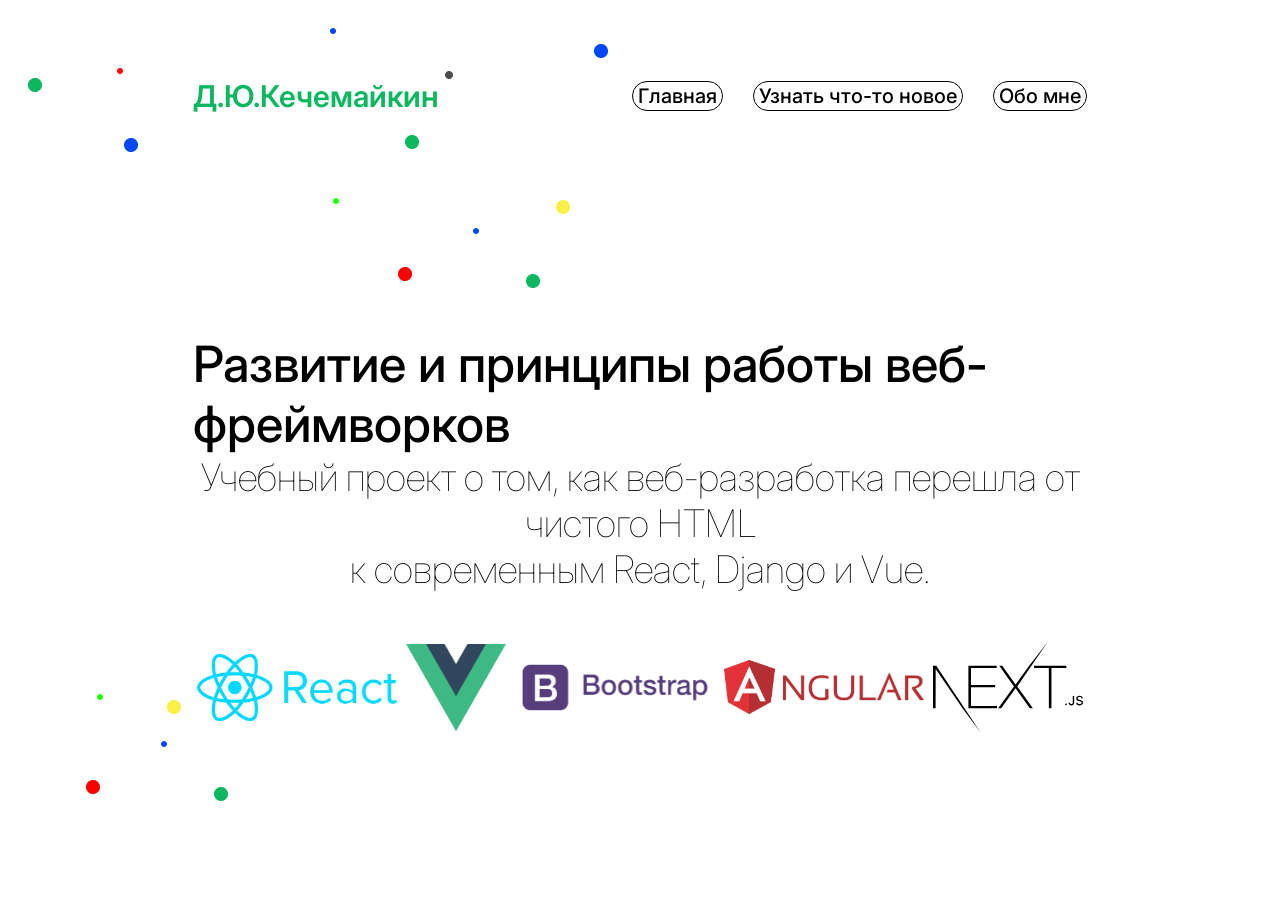
<file: index.html>
<!DOCTYPE html>
<html lang="ru">
<head>
    <meta charset="UTF-8">
    <meta name="viewport" content="width=device-width, initial-scale=1.0">
    <title>Сайт им. Кечемайкина Д.Ю.</title>
    <link rel="stylesheet" href="style.css">

    <link rel="preconnect" href="https://fonts.googleapis.com">
    <link rel="preconnect" href="https://fonts.gstatic.com" crossorigin>
    <link href="https://fonts.googleapis.com/css2?family=Inter:ital,opsz,wght@0,14..32,100..900;1,14..32,100..900&display=swap" rel="stylesheet">

</head>
<body>
    <header class="header-container">
        <div class="header__logo">
            <h3 class="header__logo-text1">Д.</h3>
            <h3 class="header__logo-text2">Ю.</h3>
            <h3 class="header__logo-text3">Кечемайкин</h3>
        </div>
        <nav class="header__nav">
            <ul class="header__menu">
                <li class="header__menu-item"><a href="index.html" class="header__menu-link">Главная</a></li>
                <li class="header__menu-item"><a href="history.html" class="header__menu-link">Узнать что-то новое</a></li>
                <li class="header__menu-item"><a href="obomne.html" class="header__menu-link">Обо мне</a></li>
            </ul>
        </nav>
        <div class="header__loops">
            <img src="Design.png" alt="hi">
        </div>
    </header>

    <section class="intro-container">
        <div class="intro__content">
            <div class="intro__text">
                <div class="intro__title">
                    <h1 class="intro__title-text">Развитие и принципы работы веб-фреймворков</h1>
                </div>
                <div class="intro__description">
                    <p class="intro__description-text">Учебный проект о том, как веб-разработка перешла от чистого HTML<br>к современным React, Django и Vue.</p>
                </div>
            </div>
            <div class="intro__photo">
                <img class="intro__image-react" src="react.png">
                <img class="intro__image-vue" src="Vue.js_Logo_2.svg.png">
                <img class="intro__image-bootstrap" src="logo-bootstrap.png">
                <img class="intro__image-angular" src="angular.png">
                <img class="intro__image-next" src="next.svg">
            </div>
        </div>
    </section>

    <footer></footer>
</body>
</html>
</file>
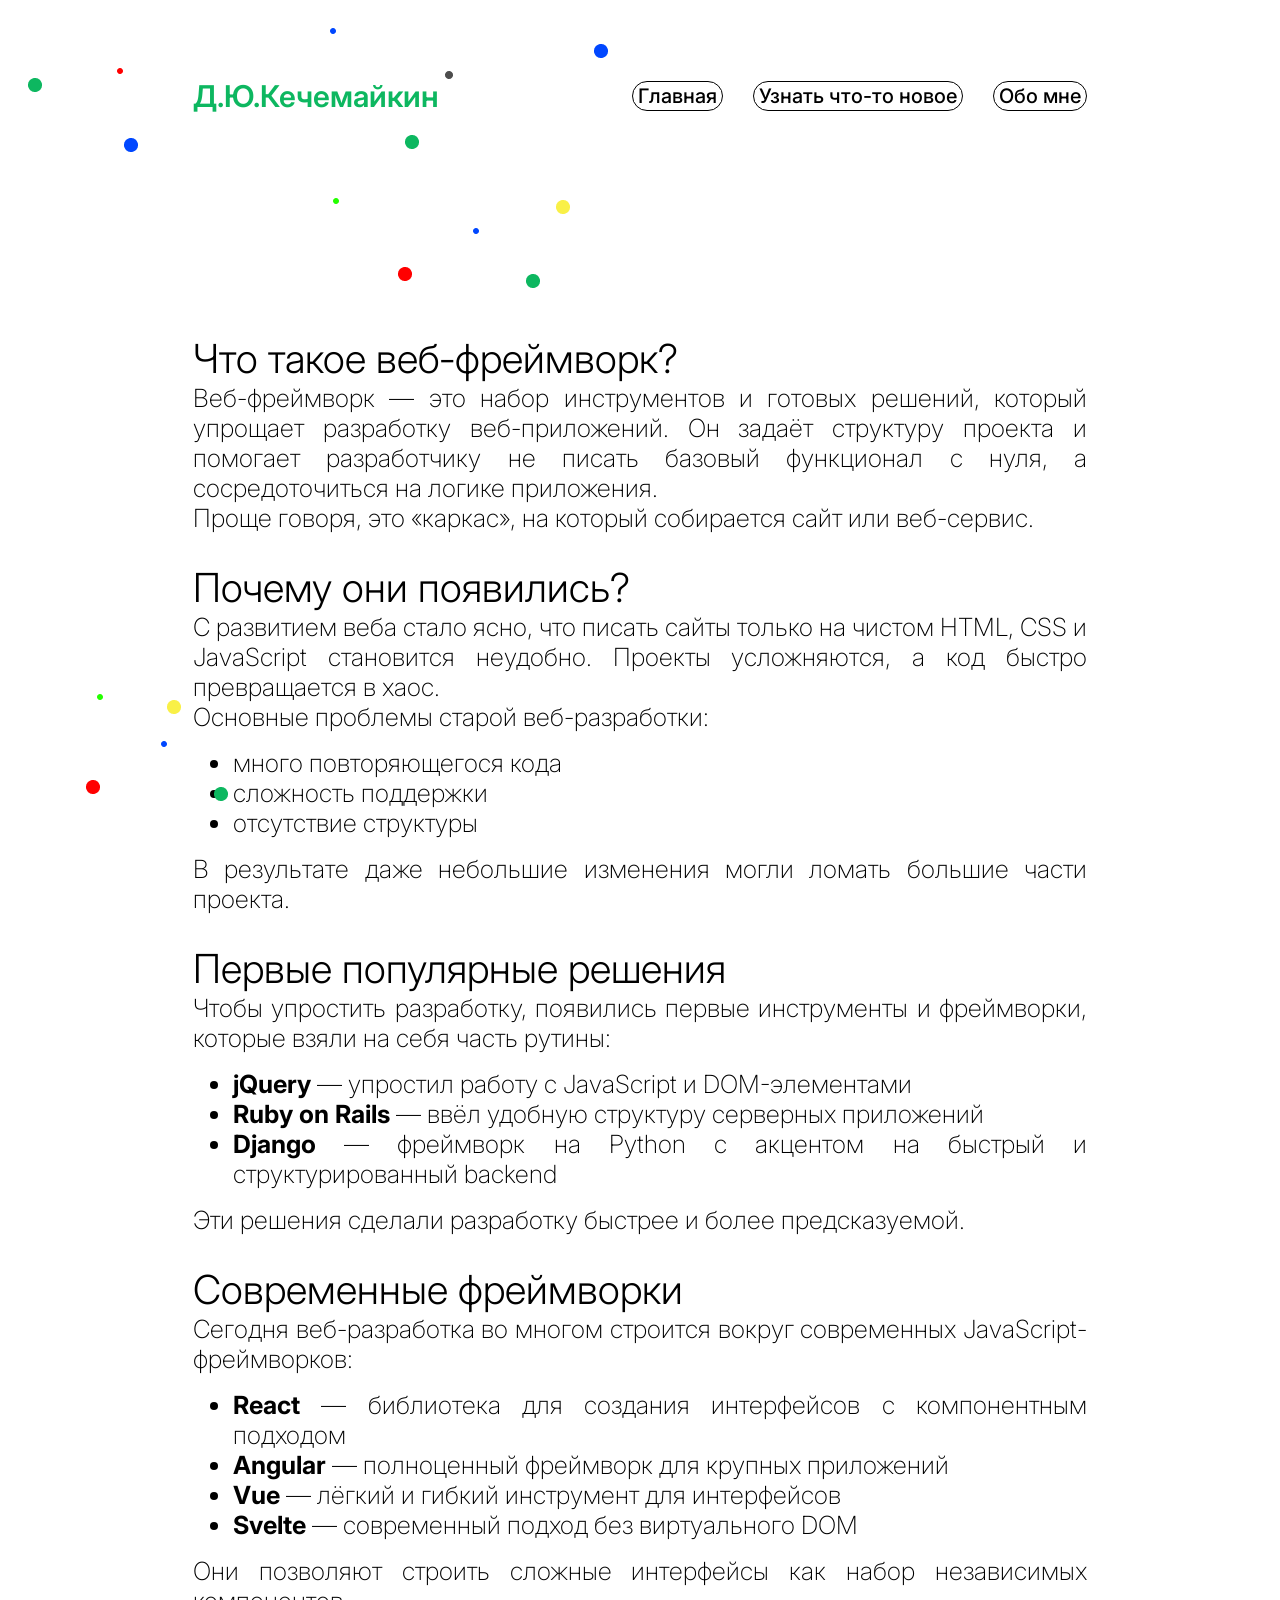
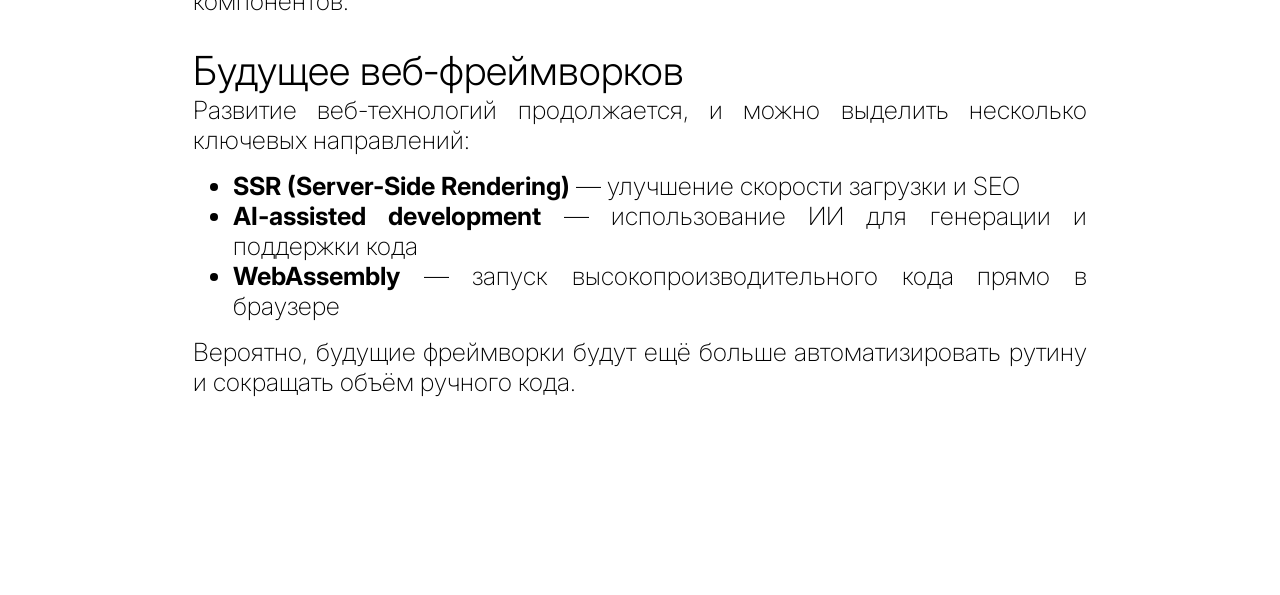
<file: history.html>
<!DOCTYPE html>
<html lang="ru">
<head>
    <meta charset="UTF-8">
    <meta name="viewport" content="width=device-width, initial-scale=1.0">
    <title>Сайт им. Кечемайкина Д.Ю.</title>
    <link rel="stylesheet" href="style.css">

    <link rel="preconnect" href="https://fonts.googleapis.com">
    <link rel="preconnect" href="https://fonts.gstatic.com" crossorigin>
    <link href="https://fonts.googleapis.com/css2?family=Inter:ital,opsz,wght@0,14..32,100..900;1,14..32,100..900&display=swap" rel="stylesheet">

</head>
<body>
    <header class="header-container">
        <div class="header__logo">
            <h3 class="header__logo-text1">Д.</h3>
            <h3 class="header__logo-text2">Ю.</h3>
            <h3 class="header__logo-text3">Кечемайкин</h3>
        </div>
        <nav class="header__nav">
            <ul class="header__menu">
                <li class="header__menu-item"><a href="index.html" class="header__menu-link">Главная</a></li>
                <li class="header__menu-item"><a href="history.html" class="header__menu-link">Узнать что-то новое</a></li>
                <li class="header__menu-item"><a href="obomne.html" class="header__menu-link">Обо мне</a></li>
            </ul>
        </nav>
        <div class="header__loops">
            <img src="Design.png" alt="hi">
        </div>
    </header>




    <section class="history-container">

        <div class="history__whats">
            <h3 class="history__title-text">Что такое веб-фреймворк?</h3>
            <p class="history__description-text">Веб-фреймворк — это набор инструментов и готовых решений, который упрощает разработку веб-приложений. Он задаёт структуру проекта и помогает разработчику не писать базовый функционал с нуля, а сосредоточиться на логике приложения.
            <br>Проще говоря, это «каркас», на который собирается сайт или веб-сервис.</p>
        </div>

        <div class="history__appearance">
            <h3 class="history__title-text">Почему они появились?</h3>
            <p class="history__description-text">С развитием веба стало ясно, что писать сайты только на чистом HTML, CSS и JavaScript становится неудобно. Проекты усложняются, а код быстро превращается в хаос.</p>
            <p class="history__description-text">Основные проблемы старой веб-разработки:</p>
            <ul>
                <li class="history__description-text">много повторяющегося кода</li>
                <li class="history__description-text">сложность поддержки</li>
                <li class="history__description-text">отсутствие структуры</li>
            </ul>
            <p class="history__description-text">В результате даже небольшие изменения могли ломать большие части проекта.</p>
        </div>

        <div class="history__first">
            <h3 class="history__title-text">Первые популярные решения</h3>
            <p class="history__description-text">Чтобы упростить разработку, появились первые инструменты и фреймворки, которые взяли на себя часть рутины:</p>
            <ul>
                <li class="history__description-text"><strong>jQuery</strong> — упростил работу с JavaScript и DOM-элементами</li>
                <li class="history__description-text"><strong>Ruby on Rails</strong> — ввёл удобную структуру серверных приложений</li>
                <li class="history__description-text"><strong>Django</strong> — фреймворк на Python с акцентом на быстрый и структурированный backend</li>
            </ul>
            <p class="history__description-text">Эти решения сделали разработку быстрее и более предсказуемой.</p>
        </div>

        <div class="history__modern">
            <h3 class="history__title-text">Современные фреймворки</h3>
            <p class="history__description-text">Сегодня веб-разработка во многом строится вокруг современных JavaScript-фреймворков:</p>
            <ul>
                <li class="history__description-text"><strong>React</strong> — библиотека для создания интерфейсов с компонентным подходом</li>
                <li class="history__description-text"><strong>Angular</strong> — полноценный фреймворк для крупных приложений</li>
                <li class="history__description-text"><strong>Vue</strong> — лёгкий и гибкий инструмент для интерфейсов</li>
                <li class="history__description-text"><strong>Svelte</strong> — современный подход без виртуального DOM</li>
            </ul>
            <p class="history__description-text">Они позволяют строить сложные интерфейсы как набор независимых компонентов.</p>
        </div>

        <div class="history__future">
            <h3 class="history__title-text">Будущее веб-фреймворков</h3>
            <p class="history__description-text">Развитие веб-технологий продолжается, и можно выделить несколько ключевых направлений:</p>
            <ul>
                <li class="history__description-text"><strong>SSR (Server-Side Rendering)</strong> — улучшение скорости загрузки и SEO</li>
                <li class="history__description-text"><strong>AI-assisted development</strong> — использование ИИ для генерации и поддержки кода</li>
                <li class="history__description-text"><strong>WebAssembly</strong> — запуск высокопроизводительного кода прямо в браузере</li>
            </ul>
            <p class="history__description-text">Вероятно, будущие фреймворки будут ещё больше автоматизировать рутину и сокращать объём ручного кода.</p>
        </div>
    </section>

    <footer></footer>
</body>
</html>
</file>
<file: style.css>
body {
    padding: 20px 20px 0px 20px;
    background-image: url();
}



.header-container {
    position: relative;
    display: flex;
    align-items: center;
    justify-content: space-between;
    padding: 20px 165px 0px;
}

.header__logo {
    display: flex;
}

.header__logo-text1 {
    font-family: 'Inter', sans-serif;
    font-size: 30px;
    font-weight: 600;
    color: #0DB760;
    animation: floating 6.2s ease-in-out infinite;
    -webkit-animation: floating 6.2s ease-in-out infinite;
}

.header__logo-text2 {
    font-family: 'Inter', sans-serif;
    font-size: 30px;
    font-weight: 600;
    color: #0DB760;
    animation: floating 4.2s ease-in-out infinite;
}

.header__logo-text3 {
    font-family: 'Inter', sans-serif;
    font-size: 30px;
    font-weight: 600;
    color: #0DB760;
    animation: floating 5.2s ease-in-out infinite;
    -webkit-animation: floating 5.2s ease-in-out infinite;
}

.header__menu {
    display: flex;
    gap: 30px;
    list-style-type: none;
}

.header__menu-item {
    font-family: 'Inter', sans-serif;
    font-size: 20px;
    font-weight: 500;
    color: black;
    text-decoration: none;
}

.header__menu-link {
    color: black;
    text-decoration: none;
    transition: border color 3s ease;
    -webkit-transition: border color 3s ease;
    -moz-transition: border color 3s ease;
    -ms-transition: border color 3s ease;
    -o-transition: border color 3s ease;
    padding: 2px 5px;
    border: 1px solid black;
    border-radius: 20px;
    -webkit-border-radius: 20px;
    -moz-border-radius: 20px;
    -ms-border-radius: 20px;
    -o-border-radius: 20px;
}

.header__menu-link:hover {
    color: #0DB760;
    border: 1px solid #0DB760;
}

.header__loops {
    position: absolute;
    width: 500px;
    height: auto;
    left: 0px;
    top: 0px;
    z-index: 0;
}



.intro-container {
    padding: 190px 165px 0px;
}

.intro__title {
    display: flex;
    flex-direction: column;
    justify-content: center;
    align-items: center;
}

.intro__description {
    display: flex;
    flex-direction: column;
    justify-content: center;
    align-items: center;
}

.intro__title-text {
    font-family: 'Inter', sans-serif;
    font-size: 50px;
    font-weight: 500;
    margin: 0;
}

.intro__description-text {
    font-family: 'Inter', sans-serif;
    font-size: 38px;
    font-weight: 100;
    margin-top: 0px;
    margin-bottom: 0;
    text-align: center;
}

.intro__photo {
    display: flex;
    align-items: center;
    justify-content: space-around;
    margin-top: 50px;
}

.intro__image-react {
    width: 200px;
    height: auto;
}

.intro__image-vue {
    width: 100px;
    height: auto;
}

.intro__image-bootstrap {
    width: 200px;
    height: auto;
}

.intro__image-angular {
    width: 200px;
    height: auto;
}

.intro__image-next {
    width: 150px;
    height: auto;
}

/* ANIMATION */

@keyframes floating {
    0% {
        transform: translateY(0px) rotate(0deg);
    }

    25% {
        transform: translateY(-8px) rotate(2deg);
    }

    50% {
        transform: translateY(-15px) rotate(-2deg);
    }

    75% {
        transform: translateY(-8px) rotate(1deg);
    }

    100% {
        transform: translateY(0px) rotate(0deg);
    }
}

.intro__photo img {
    will-change: transform;
}

/* React */

.intro__image-react {
    animation: floating 3s ease-in-out infinite;
}

/* Vue */

.intro__image-vue {
    animation: floating 4.2s ease-in-out infinite;
}

/* Bootstrap */

.intro__image-bootstrap {
    animation: floating 3.6s ease-in-out infinite;
}

/* Angular */

.intro__image-angular {
    animation: floating 5s ease-in-out infinite;
}

/* Next */

.intro__image-next {
    animation: floating 4.5s ease-in-out infinite;
}



.intro__image-react {
    animation-delay: 0s;
}

.intro__image-vue {
    animation-delay: 0.5s;
}

.intro__image-bootstrap {
    animation-delay: 1s;
}

.intro__image-angular {
    animation-delay: 1.5s;
}

.intro__image-next {
    animation-delay: 2s;
}





.history-container {
    padding: 190px 165px;
}

.history__title-text {
    font-family: 'Inter', sans-serif;
    font-size: 40px;
    font-weight: 300;
    margin: 0;
}

.history__description-text {
    font-family: 'Inter', sans-serif;
    font-size: 25px;
    font-weight: 200;
    margin-top: 0px;
    margin-bottom: 0;
    text-align: justify;
}

.history__appearance, .history__first, .history__modern, .history__future {
    margin-top: 30px;
}




.about-container {
    padding: 190px 165px 0px;
}

.about__title-text {
    font-family: 'Inter', sans-serif;
    font-size: 40px;
    font-weight: 300;
    margin: 0;
}

.about__description-text {
    font-family: 'Inter', sans-serif;
    font-size: 25px;
    font-weight: 200;
    margin-top: 0px;
    margin-bottom: 0;
    text-align: justify;
    margin-top: 20px;
}

.about__text {
    max-width: 60%;
}

.about__content {
    display: flex;
    justify-content: space-between;
    position: relative;
}

.about__text {
    max-width: 60%;
}

.image1 {
    width: 300px;
    height: auto;
    position: absolute;
    z-index: 2;
    right: 80px;
    top: 30px;
}

.image2 {
    width: 300px;
    height: auto;
    position: absolute;
    right: 50px;
    z-index: 1;
}

.image3 {
    width: 300px;
    height: auto;
    position: absolute;
    right: 50px;
    z-index: 3;
    bottom: 19px;
}
</file>
